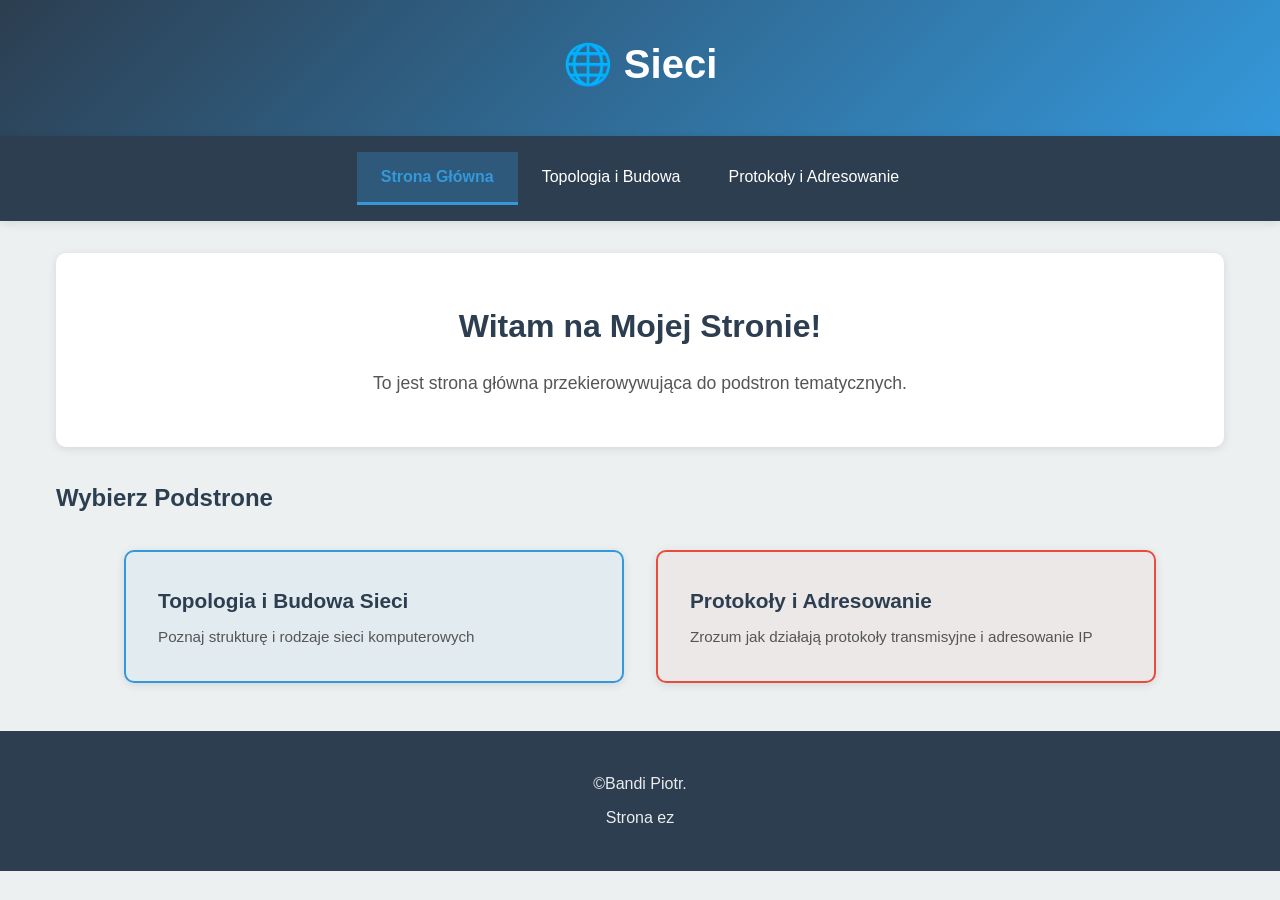
<file: index.html>
<!DOCTYPE html>
<html lang="pl">
<head>
    <meta charset="UTF-8">
    <meta name="viewport" content="width=device-width, initial-scale=1.0">
    <title>Informatyka - Strona Główna</title>
    <link rel="stylesheet" href="style.css">
</head>
<body>
    <header>
        <h1>🌐 Sieci</h1>
    </header>

    <nav class="navbar">
        <div class="nav-container">
            <ul class="nav-menu">
                <li><a href="index.html" class="nav-link active">Strona Główna</a></li>
                <li><a href="topologia.html" class="nav-link">Topologia i Budowa</a></li>
                <li><a href="protokoly.html" class="nav-link">Protokoły i Adresowanie</a></li>
            </ul>
        </div>
    </nav>

    <main class="container">
        <section class="hero">
            <h2>Witam na Mojej Stronie!</h2>
            <p>To jest strona główna przekierowywująca do podstron tematycznych.</p>
        </section>

        <section class="topics">
            <h2>Wybierz Podstrone</h2>
            <div class="button-container">
                <a href="topologia.html" class="btn btn-primary">
                    <div class="btn-text">
                        <h3>Topologia i Budowa Sieci</h3>
                        <p>Poznaj strukturę i rodzaje sieci komputerowych</p>
                    </div>
                </a>

                <a href="protokoly.html" class="btn btn-secondary">
                    <div class="btn-text">
                        <h3>Protokoły i Adresowanie</h3>
                        <p>Zrozum jak działają protokoły transmisyjne i adresowanie IP</p>
                    </div>
                </a>
            </div>
        </section>
    </main>

    <footer>
        <p>&copy;Bandi Piotr.</p>
        <p>Strona ez</p>
    </footer>
</body>
</html>
</file>
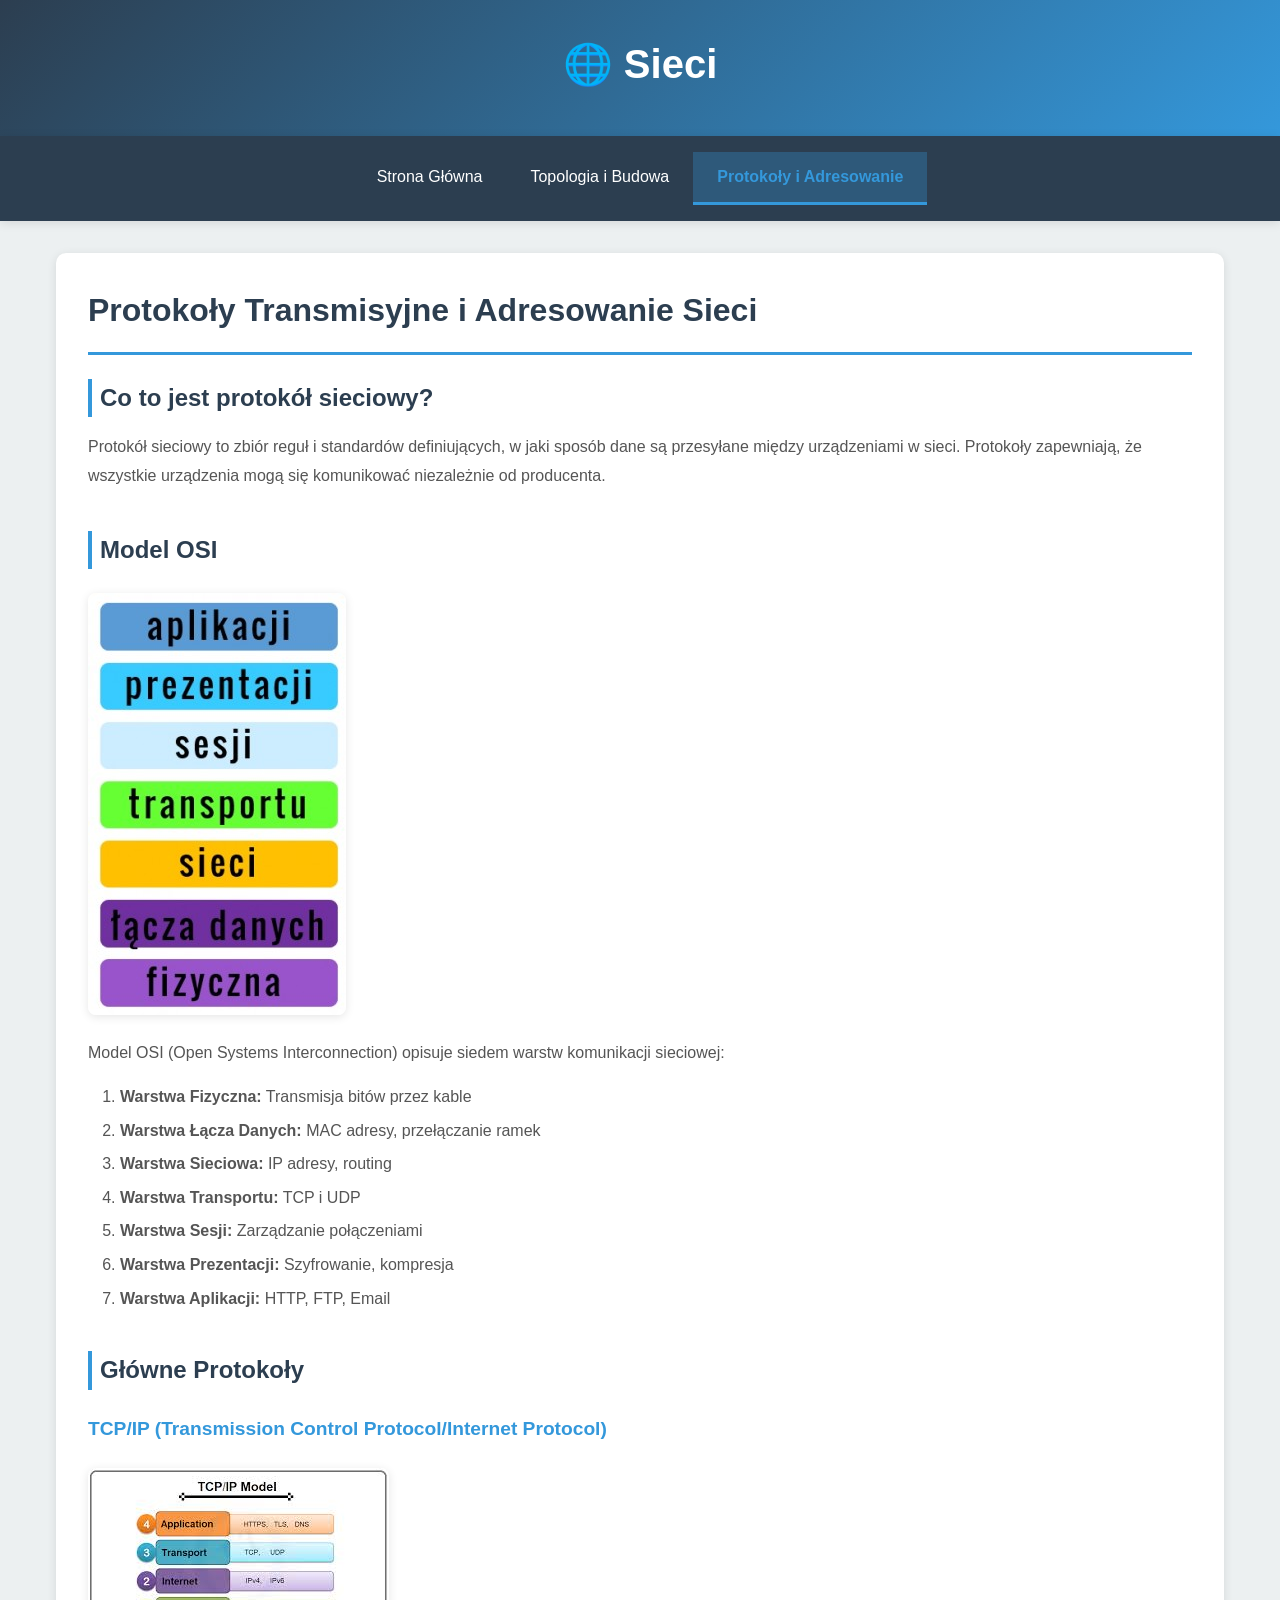
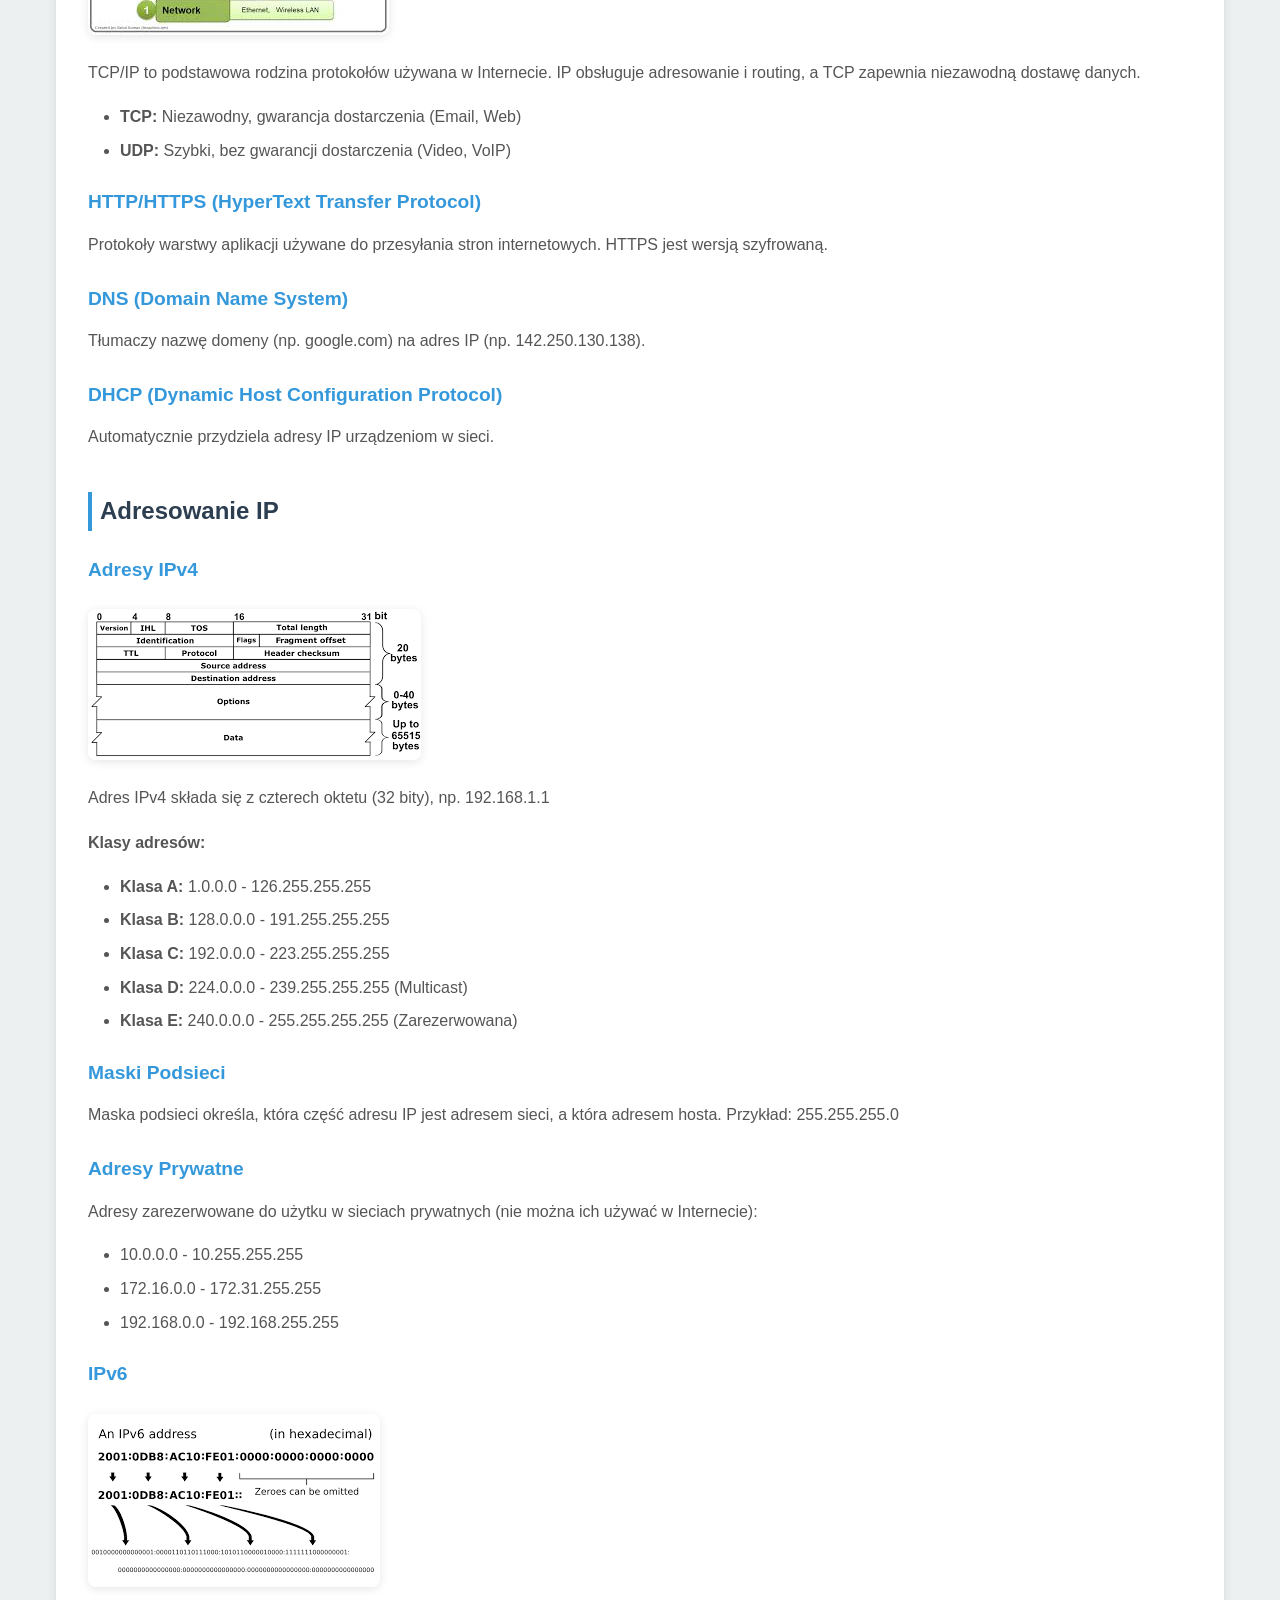
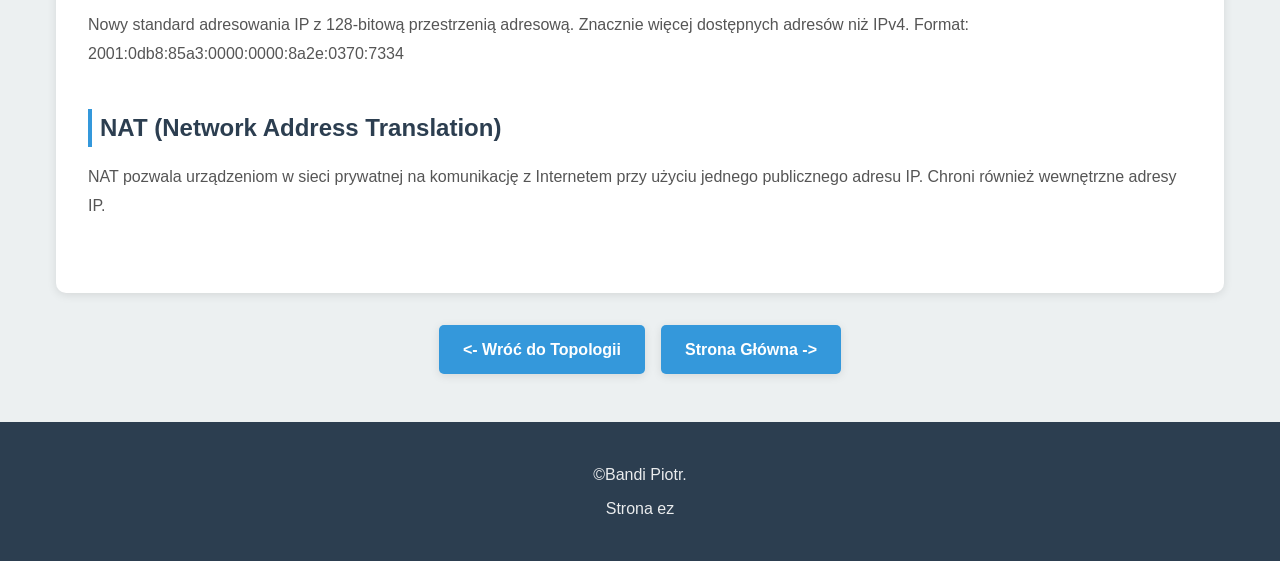
<file: protokoly.html>
<!DOCTYPE html>
<html lang="pl">
<head>
    <meta charset="UTF-8">
    <meta name="viewport" content="width=device-width, initial-scale=1.0">
    <title>Protokoły i Adresowanie Sieci</title>
    <link rel="stylesheet" href="style.css">
</head>
<body>
    <header>
        <h1>🌐 Sieci</h1>
    </header>

    <nav class="navbar">
        <div class="nav-container">
            <ul class="nav-menu">
                <li><a href="index.html" class="nav-link">Strona Główna</a></li>
                <li><a href="topologia.html" class="nav-link">Topologia i Budowa</a></li>
                <li><a href="protokoly.html" class="nav-link active">Protokoły i Adresowanie</a></li>
            </ul>
        </div>
    </nav>

    <main class="container">
        <section class="content">
            <h2>Protokoły Transmisyjne i Adresowanie Sieci</h2>
            
            <article>
                <h3>Co to jest protokół sieciowy?</h3>
                <p>Protokół sieciowy to zbiór reguł i standardów definiujących, w jaki sposób dane są przesyłane między urządzeniami w sieci. Protokoły zapewniają, że wszystkie urządzenia mogą się komunikować niezależnie od producenta.</p>
            </article>

            <article>
                <h3>Model OSI</h3>
                <img src="images/model-osi.jpg" alt="Model OSI" class="content-image">
                <p>Model OSI (Open Systems Interconnection) opisuje siedem warstw komunikacji sieciowej:</p>
                <ol>
                    <li><strong>Warstwa Fizyczna:</strong> Transmisja bitów przez kable</li>
                    <li><strong>Warstwa Łącza Danych:</strong> MAC adresy, przełączanie ramek</li>
                    <li><strong>Warstwa Sieciowa:</strong> IP adresy, routing</li>
                    <li><strong>Warstwa Transportu:</strong> TCP i UDP</li>
                    <li><strong>Warstwa Sesji:</strong> Zarządzanie połączeniami</li>
                    <li><strong>Warstwa Prezentacji:</strong> Szyfrowanie, kompresja</li>
                    <li><strong>Warstwa Aplikacji:</strong> HTTP, FTP, Email</li>
                </ol>
            </article>

            <article>
                <h3>Główne Protokoły</h3>

                <h4>TCP/IP (Transmission Control Protocol/Internet Protocol)</h4>
                <img src="images/tcp-ip.jpg" alt="Protokół TCP/IP" class="content-image">
                <p>TCP/IP to podstawowa rodzina protokołów używana w Internecie. IP obsługuje adresowanie i routing, a TCP zapewnia niezawodną dostawę danych.</p>
                <ul>
                    <li><strong>TCP:</strong> Niezawodny, gwarancja dostarczenia (Email, Web)</li>
                    <li><strong>UDP:</strong> Szybki, bez gwarancji dostarczenia (Video, VoIP)</li>
                </ul>

                <h4>HTTP/HTTPS (HyperText Transfer Protocol)</h4>
                <p>Protokoły warstwy aplikacji używane do przesyłania stron internetowych. HTTPS jest wersją szyfrowaną.</p>

                <h4>DNS (Domain Name System)</h4>
                <p>Tłumaczy nazwę domeny (np. google.com) na adres IP (np. 142.250.130.138).</p>

                <h4>DHCP (Dynamic Host Configuration Protocol)</h4>
                <p>Automatycznie przydziela adresy IP urządzeniom w sieci.</p>
            </article>

            <article>
                <h3>Adresowanie IP</h3>

                <h4>Adresy IPv4</h4>
                <img src="images/ipv4.png" alt="Adresy IPv4" class="content-image">
                <p>Adres IPv4 składa się z czterech oktetu (32 bity), np. 192.168.1.1</p>
                <p><strong>Klasy adresów:</strong></p>
                <ul>
                    <li><strong>Klasa A:</strong> 1.0.0.0 - 126.255.255.255</li>
                    <li><strong>Klasa B:</strong> 128.0.0.0 - 191.255.255.255</li>
                    <li><strong>Klasa C:</strong> 192.0.0.0 - 223.255.255.255</li>
                    <li><strong>Klasa D:</strong> 224.0.0.0 - 239.255.255.255 (Multicast)</li>
                    <li><strong>Klasa E:</strong> 240.0.0.0 - 255.255.255.255 (Zarezerwowana)</li>
                </ul>

                <h4>Maski Podsieci</h4>
                <p>Maska podsieci określa, która część adresu IP jest adresem sieci, a która adresem hosta. Przykład: 255.255.255.0</p>

                <h4>Adresy Prywatne</h4>
                <p>Adresy zarezerwowane do użytku w sieciach prywatnych (nie można ich używać w Internecie):</p>
                <ul>
                    <li>10.0.0.0 - 10.255.255.255</li>
                    <li>172.16.0.0 - 172.31.255.255</li>
                    <li>192.168.0.0 - 192.168.255.255</li>
                </ul>

                <h4>IPv6</h4>
                <img src="images/ipv6.png" alt="Adresy IPv6" class="content-image">
                <p>Nowy standard adresowania IP z 128-bitową przestrzenią adresową. Znacznie więcej dostępnych adresów niż IPv4. Format: 2001:0db8:85a3:0000:0000:8a2e:0370:7334</p>
            </article>

            <article>
                <h3>NAT (Network Address Translation)</h3>
                <p>NAT pozwala urządzeniom w sieci prywatnej na komunikację z Internetem przy użyciu jednego publicznego adresu IP. Chroni również wewnętrzne adresy IP.</p>
            </article>
        </section>

        <div class="navigation-buttons">
            <a href="topologia.html" class="nav-btn"><- Wróć do Topologii</a>
            <a href="index.html" class="nav-btn">Strona Główna -></a>
        </div>
    </main>

    <footer>
        <p>&copy;Bandi Piotr.</p>
        <p>Strona ez</p>
    </footer>
</body>
</html>
</file>
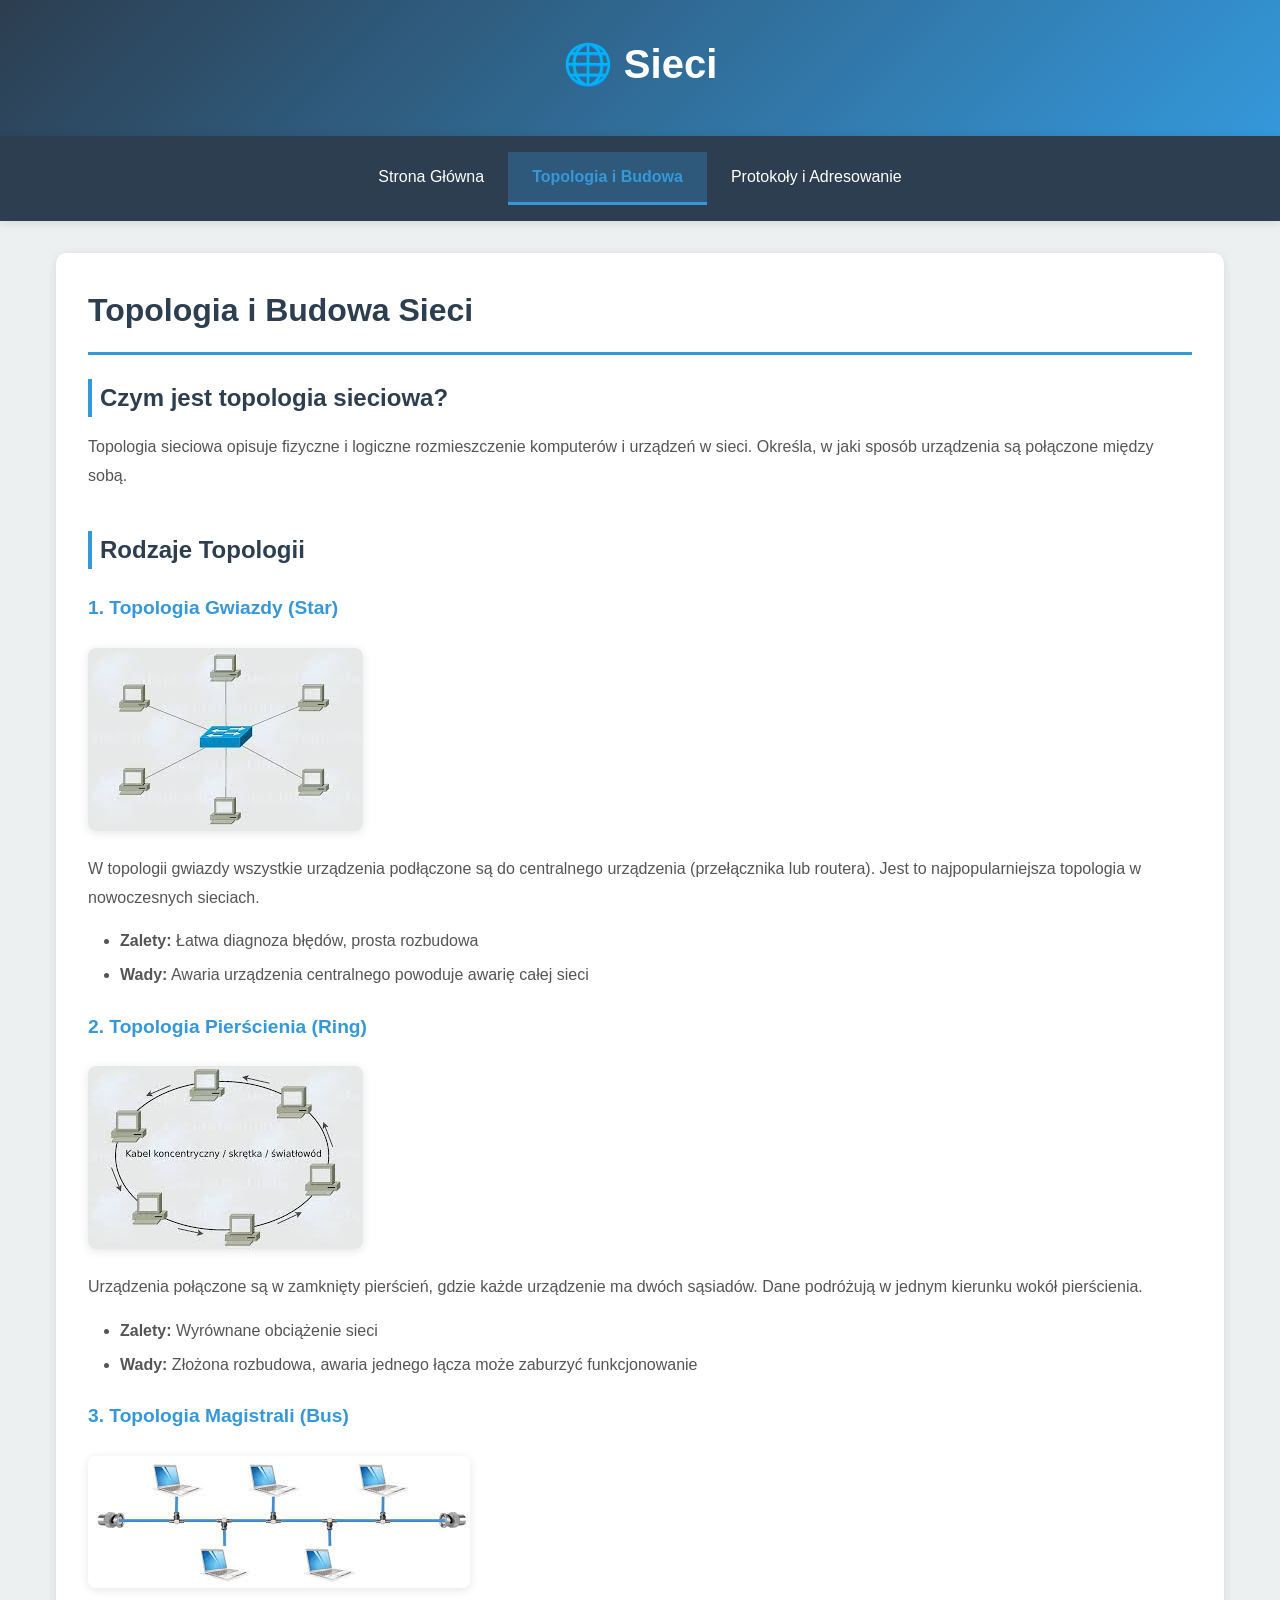
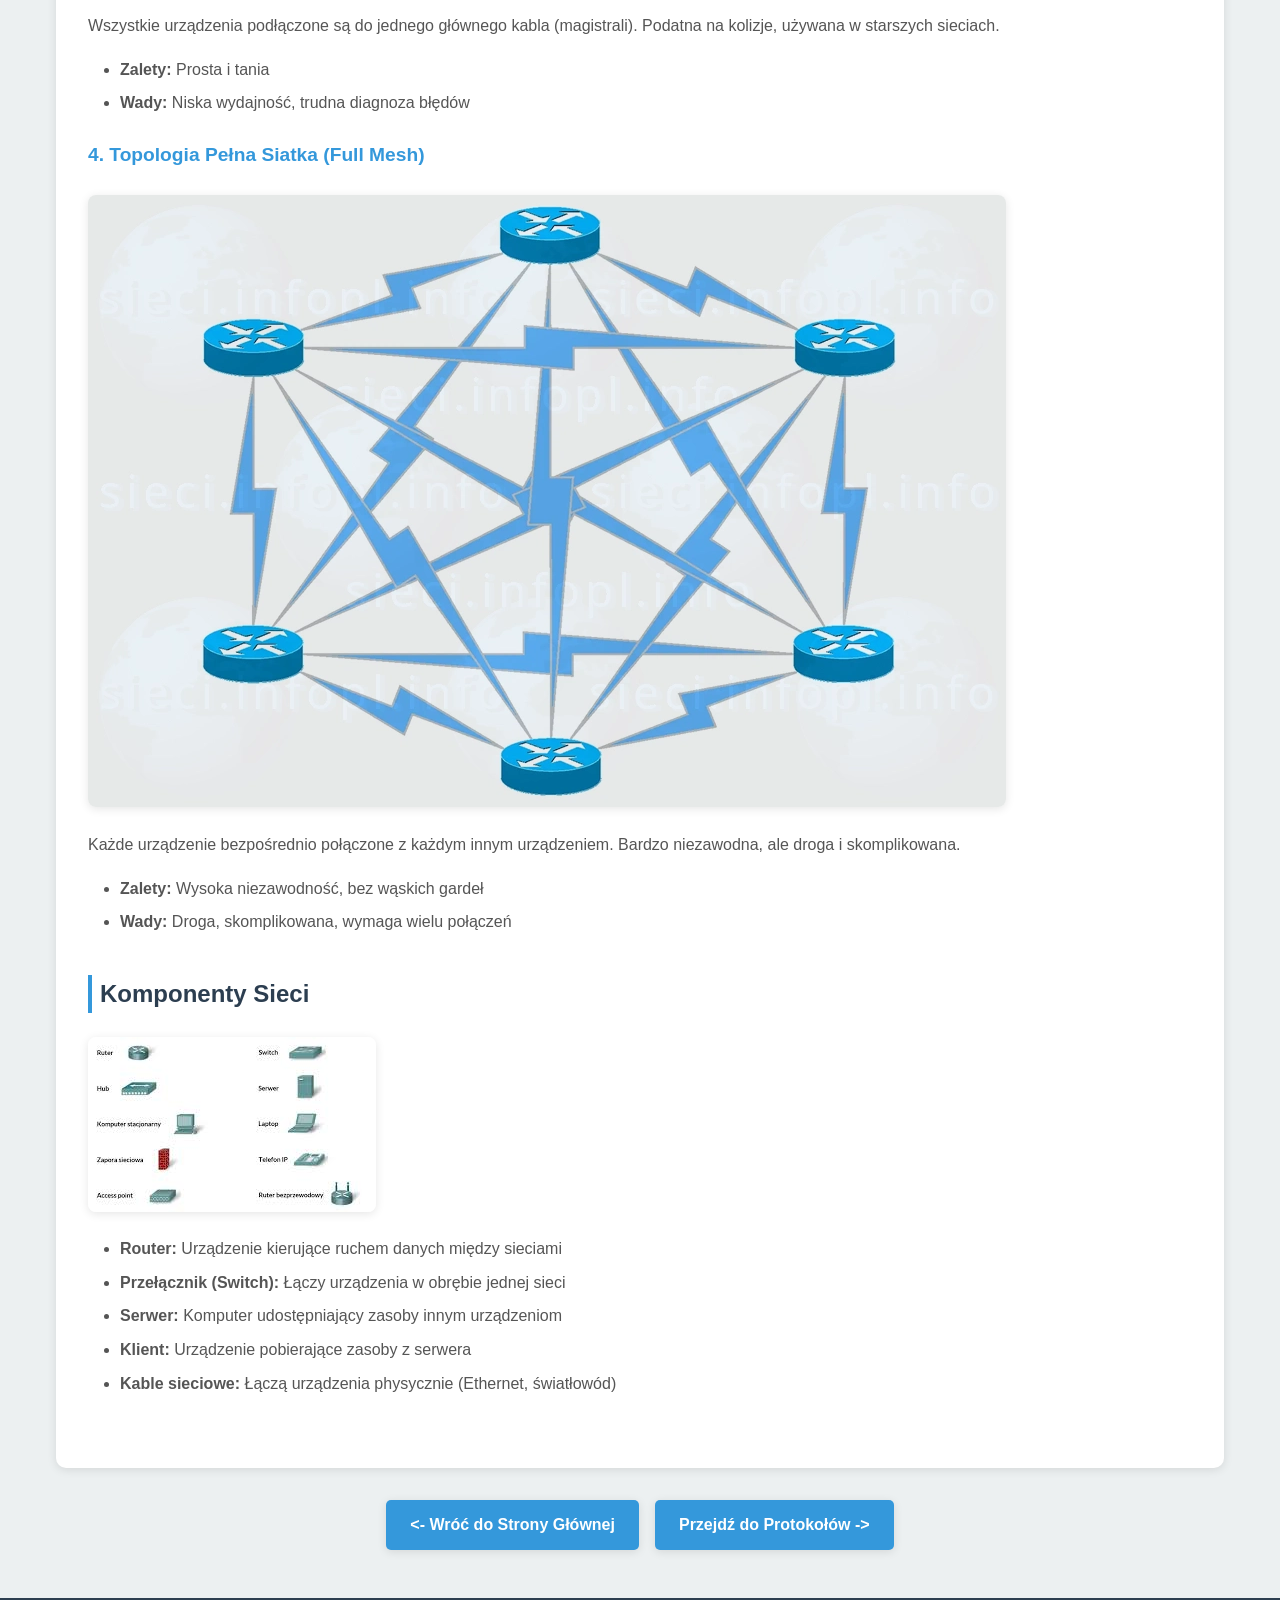
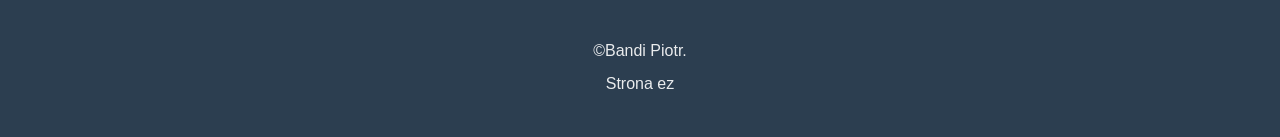
<file: topologia.html>
<!DOCTYPE html>
<html lang="pl">
<head>
    <meta charset="UTF-8">
    <meta name="viewport" content="width=device-width, initial-scale=1.0">
    <title>Topologia i Budowa Sieci</title>
    <link rel="stylesheet" href="style.css">
</head>
<body>
    <header>
        <h1>🌐 Sieci</h1>
    </header>

    <nav class="navbar">
        <div class="nav-container">
            <ul class="nav-menu">
                <li><a href="index.html" class="nav-link">Strona Główna</a></li>
                <li><a href="topologia.html" class="nav-link active">Topologia i Budowa</a></li>
                <li><a href="protokoly.html" class="nav-link">Protokoły i Adresowanie</a></li>
            </ul>
        </div>
    </nav>

    <main class="container">
        <section class="content">
            <h2>Topologia i Budowa Sieci</h2>
            
            <article>
                <h3>Czym jest topologia sieciowa?</h3>
                <p>Topologia sieciowa opisuje fizyczne i logiczne rozmieszczenie komputerów i urządzeń w sieci. Określa, w jaki sposób urządzenia są połączone między sobą.</p>
            </article>

            <article>
                <h3>Rodzaje Topologii</h3>
                
                <h4>1. Topologia Gwiazdy (Star)</h4>
                <img src="images/topologia-gwiazdy.jpg" alt="Topologia Gwiazdy" class="content-image">
                <p>W topologii gwiazdy wszystkie urządzenia podłączone są do centralnego urządzenia (przełącznika lub routera). Jest to najpopularniejsza topologia w nowoczesnych sieciach.</p>
                <ul>
                    <li><strong>Zalety:</strong> Łatwa diagnoza błędów, prosta rozbudowa</li>
                    <li><strong>Wady:</strong> Awaria urządzenia centralnego powoduje awarię całej sieci</li>
                </ul>

                <h4>2. Topologia Pierścienia (Ring)</h4>
                <img src="images/topologia-pierscienia.jpg" alt="Topologia Pierścienia" class="content-image">
                <p>Urządzenia połączone są w zamknięty pierścień, gdzie każde urządzenie ma dwóch sąsiadów. Dane podróżują w jednym kierunku wokół pierścienia.</p>
                <ul>
                    <li><strong>Zalety:</strong> Wyrównane obciążenie sieci</li>
                    <li><strong>Wady:</strong> Złożona rozbudowa, awaria jednego łącza może zaburzyć funkcjonowanie</li>
                </ul>

                <h4>3. Topologia Magistrali (Bus)</h4>
                <img src="images/topologia-magistrali.jpg" alt="Topologia Magistrali" class="content-image">
                <p>Wszystkie urządzenia podłączone są do jednego głównego kabla (magistrali). Podatna na kolizje, używana w starszych sieciach.</p>
                <ul>
                    <li><strong>Zalety:</strong> Prosta i tania</li>
                    <li><strong>Wady:</strong> Niska wydajność, trudna diagnoza błędów</li>
                </ul>

                <h4>4. Topologia Pełna Siatka (Full Mesh)</h4>
                <img src="images/topologia-pelnej-siatki-wan.webp" alt="Topologia Pełnej Siatki" class="content-image">
                <p>Każde urządzenie bezpośrednio połączone z każdym innym urządzeniem. Bardzo niezawodna, ale droga i skomplikowana.</p>
                <ul>
                    <li><strong>Zalety:</strong> Wysoka niezawodność, bez wąskich gardeł</li>
                    <li><strong>Wady:</strong> Droga, skomplikowana, wymaga wielu połączeń</li>
                </ul>
            </article>

            <article>
                <h3>Komponenty Sieci</h3>
                <img src="images/komponenty.jpg" alt="Komponenty Sieci" class="content-image">
                <ul>
                    <li><strong>Router:</strong> Urządzenie kierujące ruchem danych między sieciami</li>
                    <li><strong>Przełącznik (Switch):</strong> Łączy urządzenia w obrębie jednej sieci</li>
                    <li><strong>Serwer:</strong> Komputer udostępniający zasoby innym urządzeniom</li>
                    <li><strong>Klient:</strong> Urządzenie pobierające zasoby z serwera</li>
                    <li><strong>Kable sieciowe:</strong> Łączą urządzenia physycznie (Ethernet, światłowód)</li>
                </ul>
            </article>
        </section>

        <div class="navigation-buttons">
            <a href="index.html" class="nav-btn"><- Wróć do Strony Głównej</a>
            <a href="protokoly.html" class="nav-btn">Przejdź do Protokołów -></a>
        </div>
    </main>

    <footer>
        <p>&copy;Bandi Piotr.</p>
        <p>Strona ez</p>
    </footer>
</body>
</html>
</file>
<file: style.css>
* {
    margin: 0;
    padding: 0;
    box-sizing: border-box;
}

:root {
    --primary-color: #2c3e50;
    --secondary-color: #3498db;
    --accent-color: #e74c3c;
    --light-bg: #ecf0f1;
    --light-gray: #f8f9fa;
    --dark-text: #2c3e50;
    --text-gray: #555;
    --border-color: #ddd;
    --shadow: 0 2px 10px rgba(0, 0, 0, 0.1);
    --shadow-hover: 0 4px 20px rgba(0, 0, 0, 0.15);
}

body {
    font-family: 'Segoe UI', Tahoma, Geneva, Verdana, sans-serif;
    line-height: 1.6;
    color: var(--dark-text);
    background-color: var(--light-bg);
}

html {
    scroll-behavior: smooth;
}


header {
    background: linear-gradient(135deg, var(--primary-color) 0%, var(--secondary-color) 100%);
    color: white;
    text-align: center;
    padding: 2rem 1rem;
    box-shadow: var(--shadow);
}

header h1 {
    font-size: 2.5rem;
    margin-bottom: 0.5rem;
    font-weight: 700;
}



.navbar {
    background-color: var(--primary-color);
    padding: 1rem 0;
    box-shadow: var(--shadow);
    position: sticky;
    top: 0;
    z-index: 100;
}

.nav-container {
    max-width: 1200px;
    margin: 0 auto;
    padding: 0 1rem;
}

.nav-menu {
    list-style: none;
    display: flex;
    justify-content: center;
    flex-wrap: wrap;
    gap: 0;
}

.nav-menu li {
    margin: 0;
}

.nav-link {
    display: block;
    color: white;
    text-decoration: none;
    padding: 0.75rem 1.5rem;
    transition: all 0.3s ease;
    border-bottom: 3px solid transparent;
}

.nav-link:hover {
    background-color: rgba(255, 255, 255, 0.1);
    border-bottom-color: var(--secondary-color);
}

.nav-link.active {
    background-color: rgba(52, 152, 219, 0.3);
    border-bottom-color: var(--secondary-color);
    color: #3498db;
    font-weight: 600;
}


.container {
    max-width: 1200px;
    margin: 2rem auto;
    padding: 0 1rem;
}


.hero {
    background-color: white;
    padding: 3rem 2rem;
    border-radius: 10px;
    box-shadow: var(--shadow);
    margin-bottom: 2rem;
    text-align: center;
}

.hero h2 {
    color: var(--primary-color);
    font-size: 2rem;
    margin-bottom: 1rem;
}

.hero p {
    font-size: 1.1rem;
    color: var(--text-gray);
    line-height: 1.8;
}


.btn-container,
.button-container {
    display: flex;
    gap: 2rem;
    flex-wrap: wrap;
    justify-content: center;
    margin: 2rem 0;
}

.btn {
    display: flex;
    align-items: center;
    gap: 1.5rem;
    padding: 2rem;
    background-color: white;
    border: 2px solid var(--border-color);
    border-radius: 10px;
    text-decoration: none;
    color: var(--dark-text);
    transition: all 0.3s ease;
    box-shadow: var(--shadow);
    cursor: pointer;
    flex: 1;
    min-width: 300px;
    max-width: 500px;
}

.btn:hover {
    transform: translateY(-5px);
    box-shadow: var(--shadow-hover);
    border-color: var(--secondary-color);
}

.btn-primary {
    border-color: var(--secondary-color);
    background-color: rgba(52, 152, 219, 0.05);
}

.btn-primary:hover {
    background-color: rgba(52, 152, 219, 0.15);
}

.btn-secondary {
    border-color: var(--accent-color);
    background-color: rgba(231, 76, 60, 0.05);
}

.btn-secondary:hover {
    background-color: rgba(231, 76, 60, 0.15);
}

.btn-text h3 {
    text-align: left;
    color: var(--primary-color);
    margin-bottom: 0.5rem;
    font-size: 1.3rem;
}

.btn-text p {
    text-align: left;
    color: var(--text-gray);
    font-size: 0.95rem;
}


.info {
    background-color: white;
    padding: 3rem 2rem;
    border-radius: 10px;
    box-shadow: var(--shadow);
    margin-bottom: 2rem;
}

.info h2 {
    text-align: center;
    color: var(--primary-color);
    margin-bottom: 2rem;
    font-size: 1.8rem;
}

.info-grid {
    display: grid;
    grid-template-columns: repeat(auto-fit, minmax(250px, 1fr));
    gap: 2rem;
}

.info-card {
    background-color: var(--light-gray);
    padding: 2rem;
    border-radius: 8px;
    border-left: 4px solid var(--secondary-color);
    transition: all 0.3s ease;
}

.info-card:hover {
    transform: translateY(-3px);
    box-shadow: var(--shadow);
}

.info-card h4 {
    color: var(--primary-color);
    margin-bottom: 1rem;
    font-size: 1.2rem;
}

.info-card p {
    color: var(--text-gray);
    line-height: 1.6;
}


.content {
    background-color: white;
    padding: 2rem;
    border-radius: 10px;
    box-shadow: var(--shadow);
}

.content h2 {
    color: var(--primary-color);
    font-size: 2rem;
    margin-bottom: 1.5rem;
    padding-bottom: 1rem;
    border-bottom: 3px solid var(--secondary-color);
}

article {
    margin-bottom: 2.5rem;
}

article h3 {
    color: var(--primary-color);
    font-size: 1.5rem;
    margin: 1.5rem 0 1rem 0;
    padding-left: 0.5rem;
    border-left: 4px solid var(--secondary-color);
}

article h4 {
    color: var(--secondary-color);
    font-size: 1.2rem;
    margin: 1.5rem 0 0.8rem 0;
}

article p {
    color: var(--text-gray);
    line-height: 1.8;
    margin-bottom: 1rem;
}

article ul,
article ol {
    margin-left: 2rem;
    margin-bottom: 1rem;
    color: var(--text-gray);
}

article li {
    margin-bottom: 0.5rem;
    line-height: 1.6;
}

.content-image {
    max-width: 100%;
    height: auto;
    margin: 1.5rem 0;
    border-radius: 8px;
    box-shadow: var(--shadow);
    display: block;
}


.navigation-buttons {
    display: flex;
    gap: 1rem;
    justify-content: center;
    flex-wrap: wrap;
    margin: 2rem 0;
}

.nav-btn {
    display: inline-block;
    padding: 0.75rem 1.5rem;
    background-color: var(--secondary-color);
    color: white;
    text-decoration: none;
    border-radius: 5px;
    transition: all 0.3s ease;
    box-shadow: var(--shadow);
    font-weight: 600;
}

.nav-btn:hover {
    background-color: var(--primary-color);
    transform: translateY(-2px);
    box-shadow: var(--shadow-hover);
}


footer {
    background-color: var(--primary-color);
    color: white;
    text-align: center;
    padding: 2rem 1rem;
    margin-top: 3rem;
}

footer p {
    margin: 0.5rem 0;
    opacity: 0.9;
}

a:focus {
    outline: 2px solid var(--secondary-color);
    outline-offset: 2px;
}

button:focus,
input:focus,
select:focus,
textarea:focus {
    outline: 2px solid var(--secondary-color);
    outline-offset: 2px;
}
</file>
